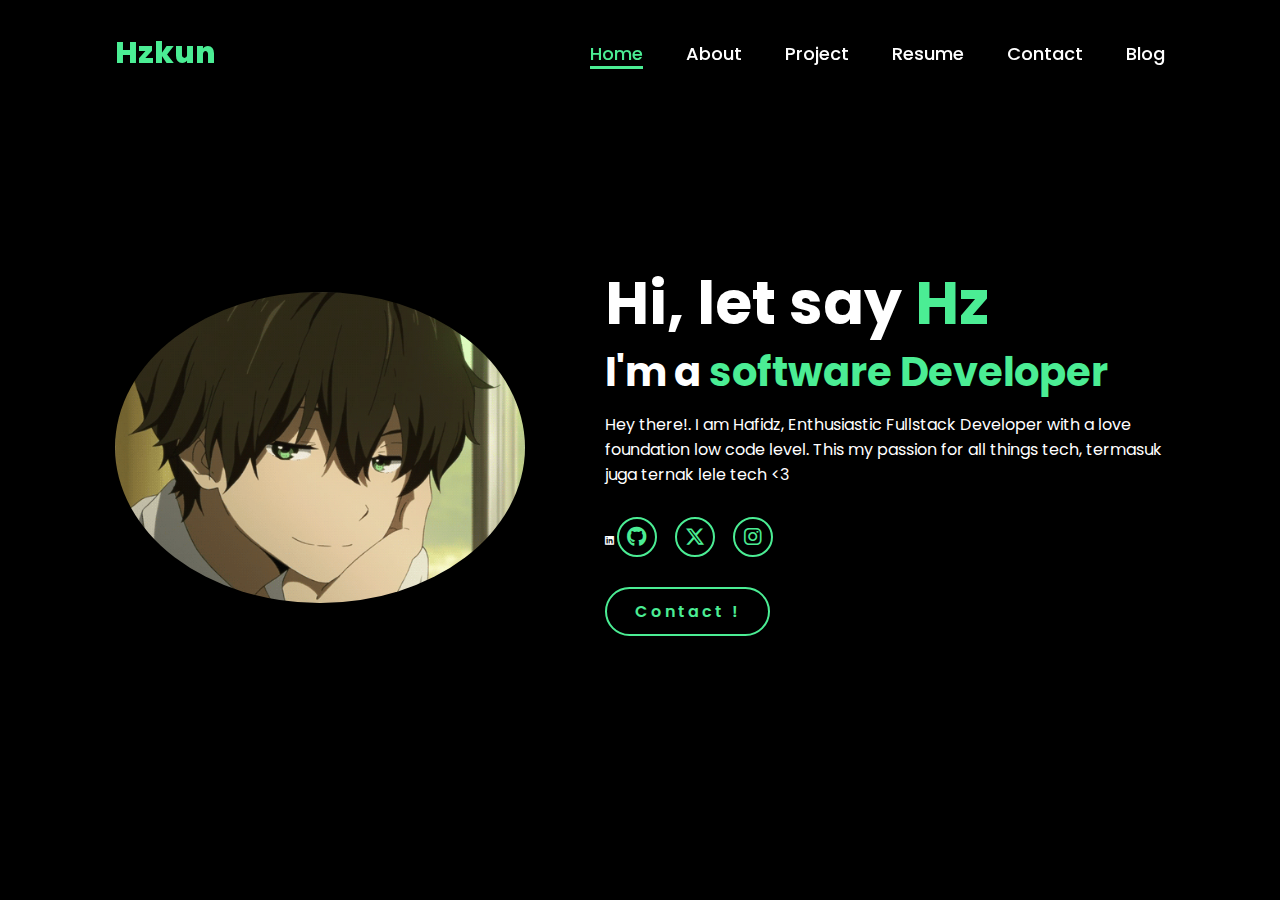
<file: index.html>
<!DOCTYPE html>
<html lang="en">
    
<head>
    <meta charset="UTF-8">
    <meta name="viewport" content="width=device-width, initial-scale=1.0">
    <link rel="shortcut icon" href="moe.jpg" type="x-icon" />
    <link rel="stylesheet" href="https://cdnjs.cloudflare.com/ajax/libs/font-awesome/6.5.2/css/all.min.css">
    <link rel="stylesheet" href="style.css">
    <title>Portfolio Website</title>
</head>
<body>
    <header>
        <a href="#" class="logo">Hzkun</a>

        <nav>
            <a href="#" class="active"> Home</a>
            <a href="about.html" >About</a>
            <a href="#" >Project</a>
            <a href="#" >Resume</a>
            <a href="#" >Contact</a>
            <a href="#" >Blog</a>
            
        </nav>
    </header>
    <section class="home">
        <div class="home-img">
            <img src="main.gif" alt="">
        </div>
        <div class="home-content">
            <h1>Hi, let say <span>Hz</span></h1>
            <h3 class="typing-text">I'm a <span></span></h3>
            <p>Hey there!. I am Hafidz, Enthusiastic Fullstack Developer with a love foundation low code level. This my passion for all things tech, termasuk juga ternak lele tech <3 </p>
            <div class="social-icons">
                <i class="fa-brands fa-linkedin"></i></a>
                <a href="https://github.com/Hzkun001"><i class="fa-brands fa-github"></i></a>
                <a href="https://x.com/punynotsure"><i class="fa-brands fa-x-twitter"></i></a>
                <a href="https://instagram.com/hfzard_"><i class="fa-brands fa-instagram"></i></a>
            </div>
            <a href="https://api.whatsapp.com/send?phone=628961861461" class="btn">Contact !</a>
        </div>
    </section>
</body>
</html>
</file>
<file: style.css>
@import url('https://fonts.googleapis.com/css2?family=Poppins:wght@100;200;300;400;500;600&display=swap');

*{
    margin: 0;
    padding: 0;
    box-sizing: border-box;
    text-decoration: none;
    border: none;
    outline: none;
    font-family: 'Poppins', sans-serif;
}

html{
    font-size: 62.5%;
}

body{
    width: 100%;
    height: 100vh;
    overflow-x: hidden;
    background-color: black;
    color: white;
}

header{
    margin-top: 20px;
    position: fixed;
    top: 0;
    left: 0;
    width: 100%;
    padding: 1rem 9%;
    background-color: transparent;
    filter: drop-shadow(10px);
    display: flex;
    justify-content: space-between;
    align-items: center;
    z-index: 100;
}

.logo{
    font-size: 3rem;
    color: #4bed94;
    font-weight: 800;
    cursor: pointer;
    transition: 0.5s ease;
}

.logo:hover{
    transform: scale(1.1);
}

nav a{
    font-size: 1.8rem;
    color: white;
    margin-left: 4rem;
    font-weight: 500;
    transition: 0.3s ease;
    border-bottom: 3px solid transparent;
}

nav a:hover,
nav a.active{
    color: #4bed94;
    border-bottom: 3px solid #4bed94;
}

@media(max-width:995px){
    nav{
        position: absolute;
        display: none;
        top: 0;
        right: 0;
        width: 40%;
        border-left: 3px solid #4bed94;
        border-bottom: 3px solid #4bed94;
        border-bottom-left-radius: 2rem;
        padding: 1rem solid;
        background-color: #161616;
        border-top: 0.1rem solid rgba(0,0,0,0.1);
    }

    nav.active{
        display: block;
    }

    nav a{
        display: block;
        font-size: 2rem;
        margin: 3rem 0;
    }

    nav a:hover,
    nav a.active{
        padding: 1rem;
        border-radius: 0.5rem;
        border-bottom: 0.5rem solid #4bed94;
    }
}

section{
    min-height: 100vh;
    padding: 5rem 9% 5rem;
}

.home{
    display: flex;
    justify-content: center;
    align-items: center;
    gap: 8rem;
    background-color: black;
}

.home .home-content h1{
    font-size: 6rem;
    font-weight: 700;
    line-height: 1.3;
}

span{
    color: #4bed94;
}

.home-content h3{
    font-size: 4rem;
    margin-bottom: 1rem;
    font-weight: 700;
}

.home-content p{
    font-size: 1.6rem;
}

.home-img{
    border-radius: 50%;
}

.home-img img{
    position: relative;
    width: 32vw;
    border-radius: 50%;
    box-shadow: 0 0 25px solid #4bed94;
    cursor: pointer;
    transition: 0.2s linear;
}

.home-img img:hover{
    font-size: 1.8rem;
    font-weight: 500;
}

.social-icons a{
    display: inline-flex;
    justify-content: center;
    align-items: center;
    width: 4rem;
    height: 4rem;
    background-color: transparent;
    border: 0.2rem solid #4bed94;
    font-size: 2rem;
    border-radius: 50%;
    margin: 3rem 1.5rem 3rem 0;
    transition: 0.3s ease;
    color: #4bed94;
}

.social-icons a:hover{
    color: black;
    transform: scale(1.3) translateY(-5px);
    background-color: #4bed94;
    box-shadow: 0  0 25px #4bed94;
    -webkit-transform: scale(1.3) translateY(-5px);
    -moz-transform: scale(1.3) translateY(-5px);
    -ms-transform: scale(1.3) translateY(-5px);
    -o-transform: scale(1.3) translateY(-5px);
}

.btn{
    display: inline-block;
    padding: 1rem 2.8rem;
    background-color: black;
    border-radius: 4rem;
    font-size: 1.6rem;
    color: #4bed94;
    letter-spacing: 0.3rem;
    font-weight: 600;
    border: 2px solid #4bed94;
    transition: 0.3s ease;
    cursor: pointer;
}

.btn:hover{
    transform: scale3d(1.03);
    background-color: #4bed94;
    color: black;
    box-shadow: 0 0 25px #4bed94;
}

.typing-text{
    font-size: 34px;
    font-weight: 600;
    min-width: 280px;
}

.typing-text span{
    position: relative;
}

.typing-text span::before{
    content: "software Developer";
    color: #4bed94;
    animation: words 20s infinite;
}

.typing-text span::after{
    content: "";
    background-color: black;
    position: absolute;
    width: calc(100% + 8px);
    height: 100%;
    border-left: 3px solid black;
    right: -8;
    animation: cursor 0.6s infinite;
}

@keyframes cursor{
    to{
        border-left: 3px solid #ffffff;
    }
}

@keyframes words{
    0%, 40%{
        content: "Programmer";
    }
    41%, 60%{
        content: "Writer";
    }
    61%, 85%{
        content: "Designer";
    }
    86%, 100%{
        content: "IT Enthusiast";
    }
}

@media (max-width: 1000px){
    .home{
        gap: 4rem;
    }
}

@media(max-width:995px){
    .home{
        flex-direction: column;
        margin: 5rem 4rem;
    }

    .home .home-content h3{
        font-size: 2.5rem;
    }

    .home-content h1{
        font-size: 5rem;
    }

    .home-img img{
        width: 70vw;
        margin-top: 4rem;
    }
    
}
</file>
